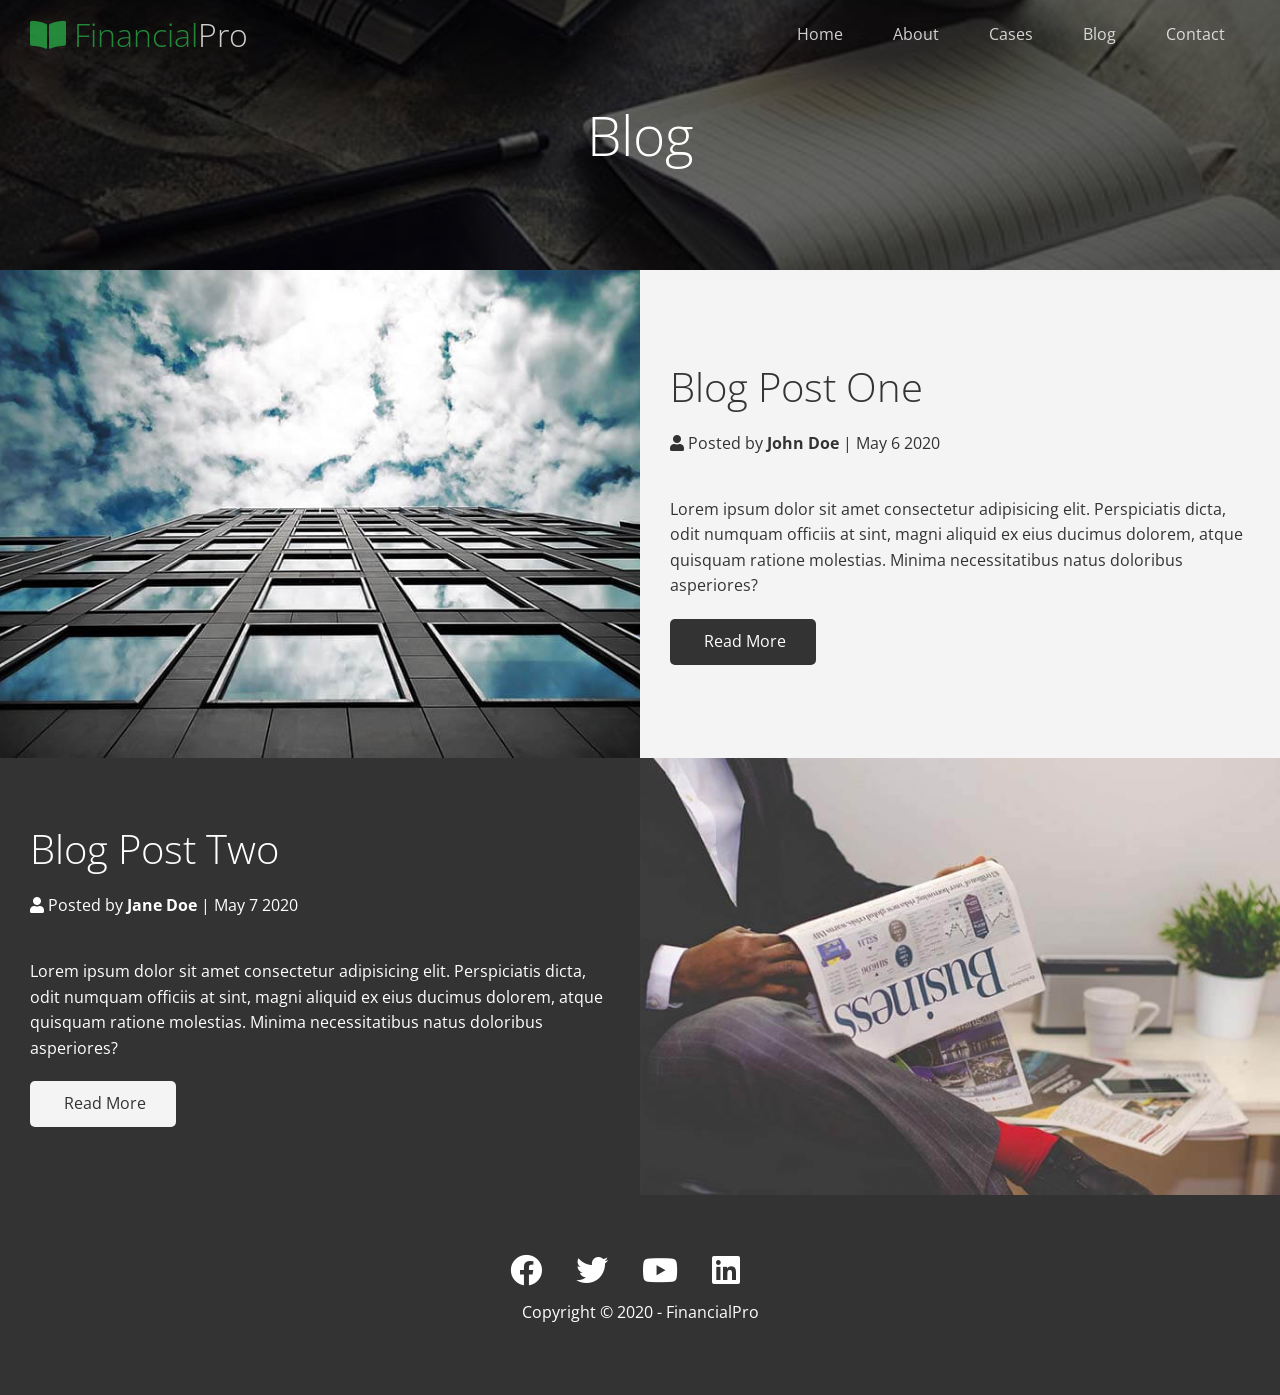
<file: blog.html>
<!DOCTYPE html>
<html lang="en">
  <head>
    <meta charset="UTF-8" />
    <meta name="viewport" content="width=device-width, initial-scale=1.0" />
    <link rel="shortcut icon" type="image/x-icon" href="favicon.ico?v=2" />
    <link
      rel="stylesheet"
      href="https://cdnjs.cloudflare.com/ajax/libs/font-awesome/5.14.0/css/all.min.css"
    />
    <link rel="stylesheet" href="css/utilities.css" />
    <link rel="stylesheet" href="css/style.css" />
    <title>Read Our Blog</title>
  </head>
  <body id="home">
    <header class="hero blog">
      <div id="navbar" class="navbar top">
        <h1 class="logo">
          <span class="text-primary"
            ><i class="fas fa-book-open"></i> Financial</span
          >Pro
        </h1>
        <nav>
          <ul>
            <li><a href="index.html">Home</a></li>
            <li><a href="index.html#about">About</a></li>
            <li><a href="index.html#cases">Cases</a></li>
            <li><a href="index.html#blog">Blog</a></li>
            <li><a href="index.html#contact">Contact</a></li>
          </ul>
        </nav>
      </div>

      <div class="content">
        <h1>Blog</h1>
      </div>
    </header>

    <main>
      <article class="flex-columns">
        <div class="row">
          <div class="column">
            <div class="column-1">
              <img src="img/blog/blog1.jpg" alt="" />
            </div>
          </div>
          <div class="column">
            <div class="column-2 bg-light">
              <h2>Blog Post One</h2>
              <p class="meta">
                <i class="fas fa-user"></i> Posted by
                <strong>John Doe</strong> | May 6 2020
              </p>
              <p>
                Lorem ipsum dolor sit amet consectetur adipisicing elit.
                Perspiciatis dicta, odit numquam officiis at sint, magni aliquid
                ex eius ducimus dolorem, atque quisquam ratione molestias.
                Minima necessitatibus natus doloribus asperiores?
              </p>
              <a href="post.html" class="btn btn-dark"
                ><i class="fas fa-chaveron"></i> Read More</a
              >
            </div>
          </div>
        </div>
      </article>

      <article class="flex-columns flex-reverse">
        <div class="row">
          <div class="column">
            <div class="column-1">
              <img src="img/blog/blog2.jpg" alt="" />
            </div>
          </div>
          <div class="column">
            <div class="column-2 bg-dark">
              <h2>Blog Post Two</h2>
              <p class="meta">
                <i class="fas fa-user"></i> Posted by
                <strong>Jane Doe</strong> | May 7 2020
              </p>
              <p>
                Lorem ipsum dolor sit amet consectetur adipisicing elit.
                Perspiciatis dicta, odit numquam officiis at sint, magni aliquid
                ex eius ducimus dolorem, atque quisquam ratione molestias.
                Minima necessitatibus natus doloribus asperiores?
              </p>
              <a href="post.html" class="btn btn-light"
                ><i class="fas fa-chaveron"></i> Read More</a
              >
            </div>
          </div>
        </div>
      </article>
    </main>

    <footer class="footer bg-dark">
      <div class="social">
        <a href="#"><i class="fab fa-facebook fa-2x"></i></a>
        <a href="#"><i class="fab fa-twitter fa-2x"></i></a>
        <a href="#"><i class="fab fa-youtube fa-2x"></i></a>
        <a href="#"><i class="fab fa-linkedin fa-2x"></i></a>
      </div>
      <p>Copyright &copy; 2020 - FinancialPro</p>
    </footer>

    <script>
      const navbar = document.getElementById("navbar");
      let scrolled = false;

      window.onscroll = function () {
        if (window.pageYOffset > 100) {
          navbar.classList.remove("top");
          if (!scrolled) {
            navbar.style.transform = "translateY(-70px)";
          }
          setTimeout(function () {
            navbar.style.transform = "translateY(0)";
            scrolled = true;
          }, 200);
        } else {
          navbar.classList.add("top");
          scrolled = false;
        }
      };
    </script>
  </body>
</html>
</file>
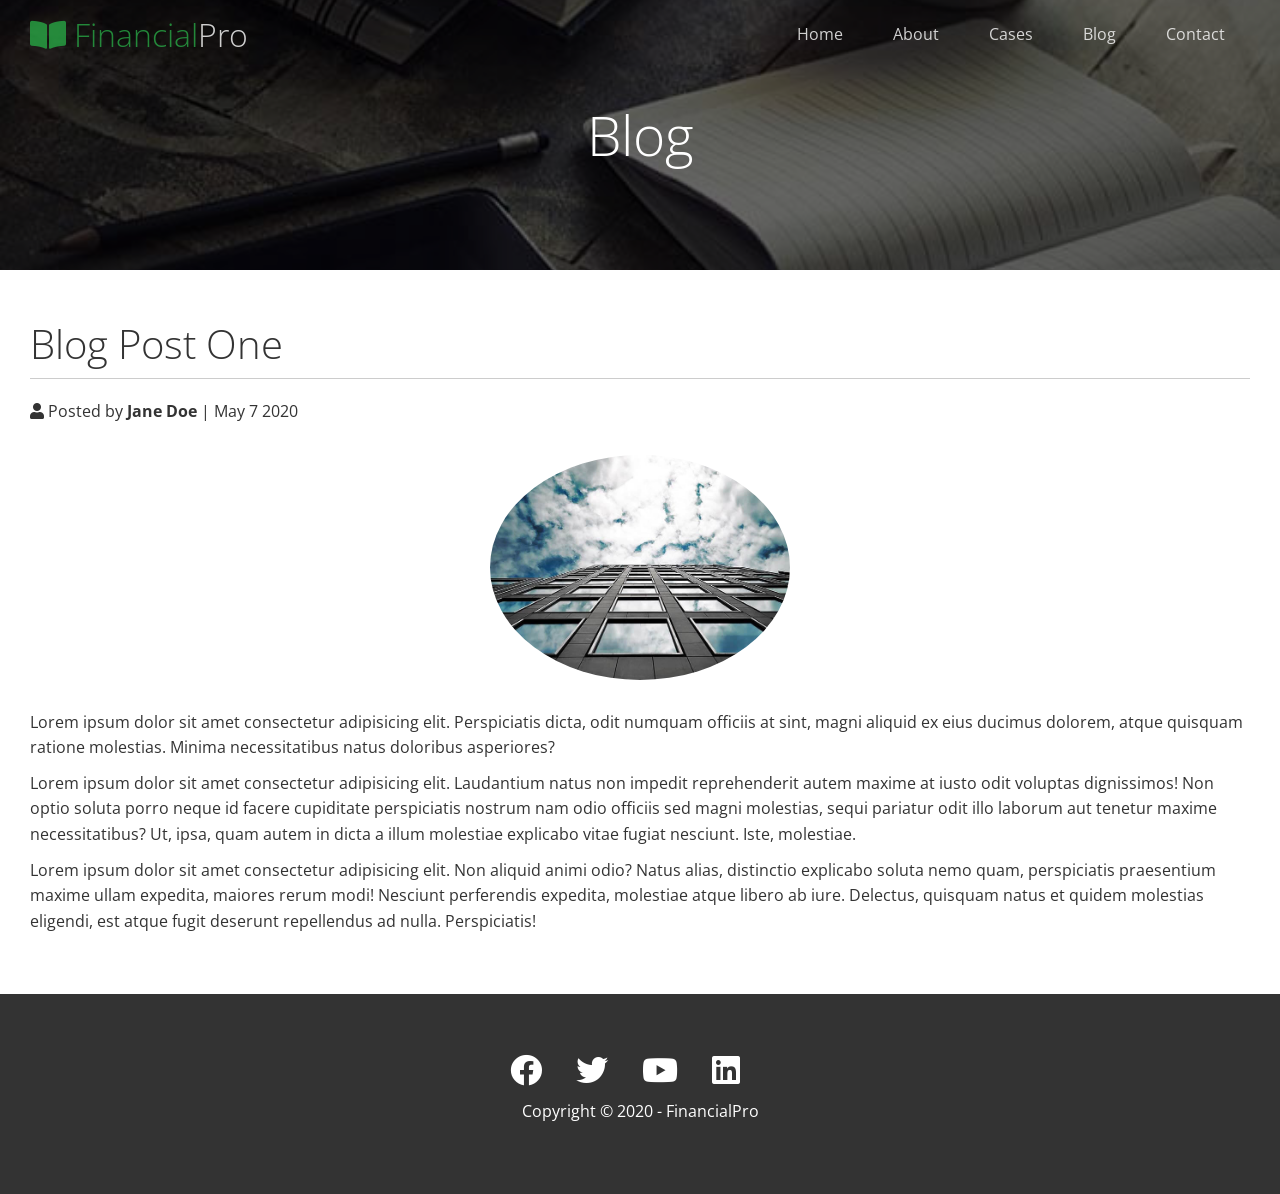
<file: post.html>
<!DOCTYPE html>
<html lang="en">
  <head>
    <meta charset="UTF-8" />
    <meta name="viewport" content="width=device-width, initial-scale=1.0" />
    <link rel="shortcut icon" type="image/x-icon" href="favicon.ico?v=2" />
    <link
      rel="stylesheet"
      href="https://cdnjs.cloudflare.com/ajax/libs/font-awesome/5.14.0/css/all.min.css"
    />
    <link rel="stylesheet" href="css/utilities.css" />
    <link rel="stylesheet" href="css/style.css" />
    <title>Post One</title>
  </head>
  <body id="home">
    <header class="hero blog">
      <div id="navbar" class="navbar top">
        <h1 class="logo">
          <span class="text-primary"
            ><i class="fas fa-book-open"></i> Financial</span
          >Pro
        </h1>
        <nav>
          <ul>
            <li><a href="index.html">Home</a></li>
            <li><a href="index.html#about">About</a></li>
            <li><a href="index.html#cases">Cases</a></li>
            <li><a href="index.html#blog">Blog</a></li>
            <li><a href="index.html#contact">Contact</a></li>
          </ul>
        </nav>
      </div>

      <div class="content">
        <h1>Blog</h1>
      </div>
    </header>

    <main>
      <section class="post">
        <h2>Blog Post One</h2>
        <p class="meta">
          <i class="fas fa-user"></i> Posted by <strong>Jane Doe</strong> | May
          7 2020
        </p>
        <img src="img/blog/blog1.jpg" alt="" />
        <p>
          Lorem ipsum dolor sit amet consectetur adipisicing elit. Perspiciatis
          dicta, odit numquam officiis at sint, magni aliquid ex eius ducimus
          dolorem, atque quisquam ratione molestias. Minima necessitatibus natus
          doloribus asperiores?
        </p>
        <p>
          Lorem ipsum dolor sit amet consectetur adipisicing elit. Laudantium
          natus non impedit reprehenderit autem maxime at iusto odit voluptas
          dignissimos! Non optio soluta porro neque id facere cupiditate
          perspiciatis nostrum nam odio officiis sed magni molestias, sequi
          pariatur odit illo laborum aut tenetur maxime necessitatibus? Ut,
          ipsa, quam autem in dicta a illum molestiae explicabo vitae fugiat
          nesciunt. Iste, molestiae.
        </p>
        <p>
          Lorem ipsum dolor sit amet consectetur adipisicing elit. Non aliquid
          animi odio? Natus alias, distinctio explicabo soluta nemo quam,
          perspiciatis praesentium maxime ullam expedita, maiores rerum modi!
          Nesciunt perferendis expedita, molestiae atque libero ab iure.
          Delectus, quisquam natus et quidem molestias eligendi, est atque fugit
          deserunt repellendus ad nulla. Perspiciatis!
        </p>
      </section>
    </main>

    <footer class="footer bg-dark">
      <div class="social">
        <a href="#"><i class="fab fa-facebook fa-2x"></i></a>
        <a href="#"><i class="fab fa-twitter fa-2x"></i></a>
        <a href="#"><i class="fab fa-youtube fa-2x"></i></a>
        <a href="#"><i class="fab fa-linkedin fa-2x"></i></a>
      </div>
      <p>Copyright &copy; 2020 - FinancialPro</p>
    </footer>

    <script>
      const navbar = document.getElementById("navbar");
      let scrolled = false;

      window.onscroll = function () {
        if (window.pageYOffset > 100) {
          navbar.classList.remove("top");
          if (!scrolled) {
            navbar.style.transform = "translateY(-70px)";
          }
          setTimeout(function () {
            navbar.style.transform = "translateY(0)";
            scrolled = true;
          }, 200);
        } else {
          navbar.classList.add("top");
          scrolled = false;
        }
      };
    </script>
  </body>
</html>
</file>
<file: css/utilities.css>
/* Text colors */
.text-primary {
  color: #28a745;
}

.text-secondary {
  color: #0284d0;
}

/* Button */
.btn {
  cursor: pointer;
  display: inline-block;
  padding: 10px 30px;
  color: #fff;
  background-color: #28a745;
  border: none;
  border-radius: 5px;
}

.btn:hover {
  opacity: 0.9;
}

.btn-primary,
.bg-primary {
  background: #28a745;
  color: #fff;
}

.btn-secondary,
.bg-secondary {
  background: #0284d0;
  color: #fff;
}

.btn-dark,
.bg-dark {
  background: #333;
  color: #fff;
}

.btn-light,
.bg-light {
  background: #f4f4f4;
  color: #333;
}

.btn-outline {
  background: transparent;
  border: 1px solid #fff;
}

/* Flex Items */
.flex-items {
  display: flex;
  text-align: center;
  justify-content: center;
  text-align: center;
  height: 100%;
}

.flex-items > div {
  padding: 20px;
}

/* Flex columns */
.flex-columns.flex-reverse .row {
  flex-direction: row-reverse;
}

.flex-columns .row {
  display: flex;
  flex-direction: row;
  flex-wrap: wrap;
  width: 100%;
}

.flex-columns .column {
  display: flex;
  flex-direction: column;
  flex-basis: 100%;
  flex: 1;
}

.flex-columns .column .column-1,
.flex-columns .column .column-2 {
  height: 100%;
}

.flex-columns img {
  width: 100%;
  height: 100%;
  object-fit: cover;
}

.flex-columns .column-2 {
  display: flex;
  flex-direction: column;
  align-items: flex-start;
  justify-content: center;
  padding: 30px;
}

.flex-columns h2 {
  font-size: 40px;
  font-weight: 100;
}

.flex-columns h4 {
  margin-bottom: 10px;
}

.flex-columns p {
  margin: 20px 0;
}

/* Section header */
.section-header {
  padding: 30px;
  display: flex;
  flex-direction: column;
  align-items: center;
  justify-content: center;
  text-align: center;
}

.section-header h2 {
  font-size: 40px;
  margin: 20px 0;
}

.section-padding {
  padding: 20px 20px 40px;
}

/* Flex grid */
.flex-grid .row {
  display: flex;
  flex-wrap: wrap;
  padding: 0 4px;
}

.flex-grid .column {
  flex: 25%;
  max-width: 25%;
  padding: 0 4px;
}
</file>
<file: css/style.css>
@import url("https://fonts.googleapis.com/css2?family=Open+Sans:wght@300;400&display=swap");

* {
  box-sizing: border-box;
  padding: 0;
  margin: 0;
}

body {
  font-family: "Open Sans", sans-serif;
  background: #fff;
  color: #333;
  line-height: 1.6;
}

ul {
  list-style: none;
}

a {
  color: #333;
  text-decoration: none;
}

h1,
h2 {
  font-weight: 300;
  line-height: 1.2;
}

p {
  margin: 10px 0;
}

img {
  width: 100%;
}

/* Navbar */
.navbar {
  display: flex;
  align-items: center;
  justify-content: space-between;
  background-color: #333;
  color: #fff;
  opacity: 0.8;
  width: 100%;
  height: 70px;
  position: fixed;
  top: 0px;
  padding: 0 30px;
  transition: 0.5s;
}

.navbar.top {
  background: transparent;
}

.navbar a {
  color: #fff;
  padding: 10px 20px;
  margin: 0 5px;
}

.navbar a:hover {
  border-bottom: #28a745 2px solid;
}

.navbar ul {
  display: flex;
}

.navbar.logo {
  font-weight: 400;
}

/* Header */
.hero {
  background: url("../img/home/showcase.jpg") no-repeat center center/cover;
  height: 100vh;
  position: relative;
  color: #fff;
}

.hero .content {
  display: flex;
  flex-direction: column;
  align-items: center;
  justify-content: center;
  text-align: center;
  height: 100%;
  padding: 0 20px;
}

.hero .content h1 {
  font-size: 55px;
}

.hero .content p {
  font-size: 23px;
  max-width: 600px;
  margin: 20px 0 30px;
}

.hero::before {
  content: "";
  position: absolute;
  top: 0;
  left: 0;
  width: 100%;
  height: 100%;
  background: rgba(0, 0, 0, 0.6);
}

.hero * {
  z-index: 10;
}

.hero.blog {
  background: url(../img/home/blog.jpg) no-repeat center center/cover;
  height: 30vh;
}

/* Icons */
.icons {
  padding: 30px;
}

.icons h3 {
  font-weight: bold;
  margin-bottom: 15px;
}

.icons i {
  background-color: #28a745;
  color: #fff;
  padding: 1rem;
  border-radius: 50%;
  margin-bottom: 15px;
}

.cases img:hover {
  opacity: 0.7;
}

.team img {
  border-radius: 50%;
}

/* Callback form */
.callback-form {
  width: 100%;
  padding: 20px 0;
}

.callback-form label {
  display: block;
  margin-bottom: 5px;
}

.callback-form .form-control {
  margin-bottom: 15px;
}

.callback-form input {
  width: 100%;
  padding: 4px;
  height: 40px;
  border: #f5f5f5 1px solid;
}

.callback-form input:focus {
  outline-color: #28a745;
}

.callback-form .btn {
  padding: 12px 0;
  margin-top: 20px;
}

/* Post */
.post {
  padding: 50px 30px;
}

.post h2 {
  font-size: 40px;
  margin-bottom: 20px;
  padding-bottom: 10px;
  border-bottom: #ccc solid 1px;
}

.post .meta {
  margin-bottom: 30px;
}

.post img {
  width: 300px;
  border-radius: 50%;
  display: block;
  margin: 0 auto 30px;
}

/* Footer */
.footer {
  display: flex;
  flex-direction: column;
  align-items: center;
  justify-content: center;
  text-align: center;
  height: 200px;
}

.footer a {
  color: #fff;
}

.footer a:hover {
  color: #28a745;
}

.footer .social > * {
  margin-right: 30px;
}

/* Mobile */
@media (max-width: 768px) {
  .navbar {
    flex-direction: column;
    height: 120px;
    padding: 20px;
  }

  .navbar a {
    padding: 10px 10px;
    margin: 0 3px;
  }

  .flex-items {
    flex-direction: column;
  }

  .flex-columns .column,
  .flex-grid .column {
    flex: 100%;
    max-width: 100%;
  }

  .team img {
    width: 70%;
  }
}
</file>
